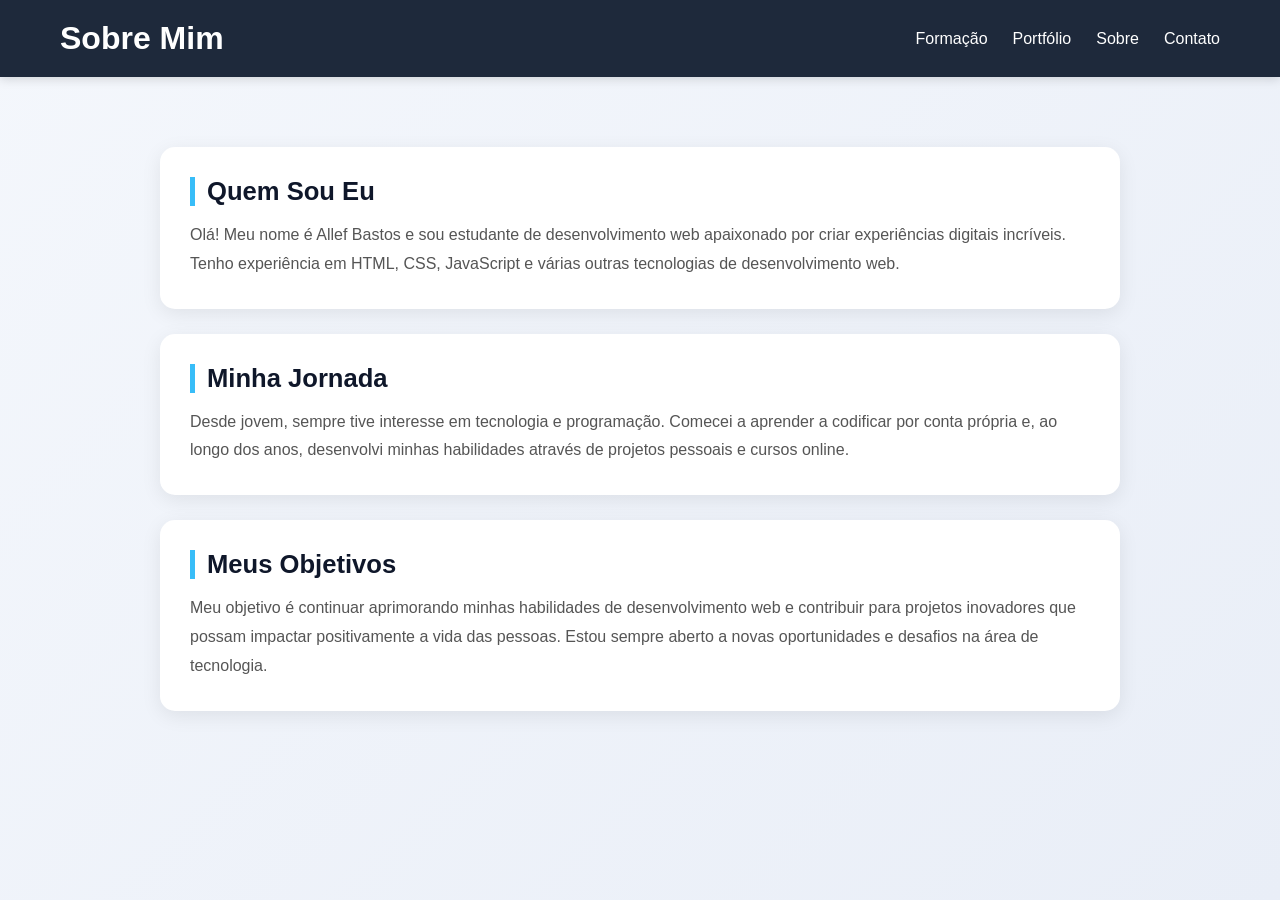
<file: index.html>
<!DOCTYPE html>
<html lang="pt-br">
<head>
    <meta charset="UTF-8">
    <meta name="viewport" content="width=device-width, initial-scale=1.0">
    <link rel="stylesheet" href="sobre.css">
    <title>Sobre</title>
</head>
<body>
    <header class="header">

        <h1>Sobre Mim</h1>

        <nav>
            <ul>
                <li><a href="formacao.html">Formação</a></li>
                <li><a href="portfolio.html">Portfólio</a></li>
                <li><a href="#">Sobre</a></li>
                <li><a href="contato.html">Contato</a></li>
            </ul>
        </nav>

    </header>

    <main class="main">
        <section class="cards-sobre">
            <h2>Quem Sou Eu</h2>
            <p>Olá! Meu nome é Allef Bastos e sou estudante de desenvolvimento web apaixonado por criar experiências digitais incríveis. Tenho experiência em HTML, CSS, JavaScript e várias outras tecnologias de desenvolvimento web.</p>
        </section>

        <section class="cards-sobre">
            <h2>Minha Jornada</h2>
            <p>Desde jovem, sempre tive interesse em tecnologia e programação. Comecei a aprender a codificar por conta própria e, ao longo dos anos, desenvolvi minhas habilidades através de projetos pessoais e cursos online.</p>
        </section>

        <section class="cards-sobre">
            <h2>Meus Objetivos</h2>
            <p>Meu objetivo é continuar aprimorando minhas habilidades de desenvolvimento web e contribuir para projetos inovadores que possam impactar positivamente a vida das pessoas. Estou sempre aberto a novas oportunidades e desafios na área de tecnologia.</p>
        </section>
</body>
</html>
</file>
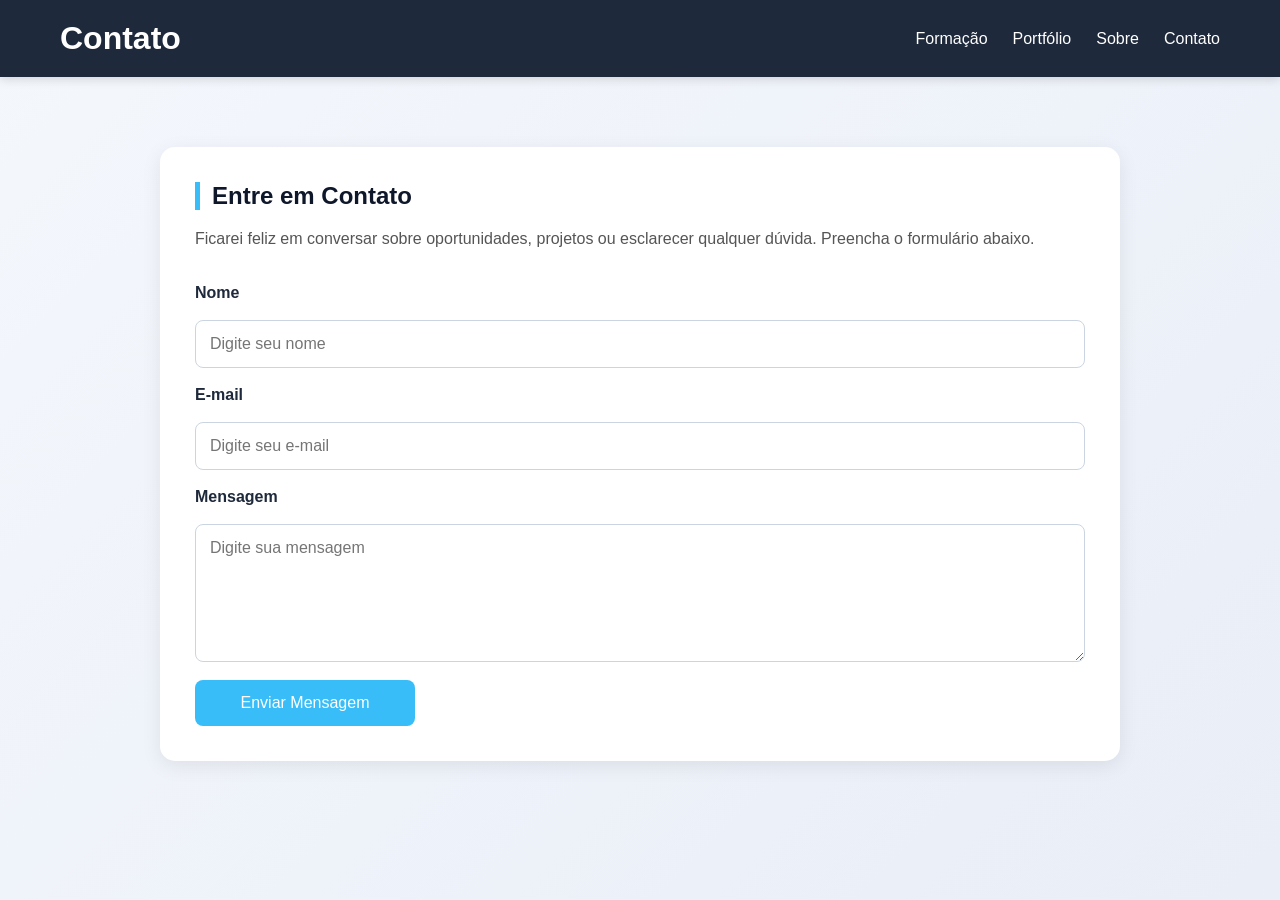
<file: contato.html>
<!DOCTYPE html>
<html lang="pt-br">

<head>
    <meta charset="UTF-8">
    <meta name="viewport" content="width=device-width, initial-scale=1.0">
    <link rel="stylesheet" href="contato.css">
    <title>Contato</title>
</head>

<body>
    <header class="header">
        <h1>Contato</h1>
        <nav>
            <ul>
                <li><a href="formacao.html">Formação</a></li>
                <li><a href="portfolio.html">Portfólio</a></li>
                <li><a href="index.html">Sobre</a></li>
                <li><a href="#">Contato</a></li>
            </ul>
        </nav>
    </header>

    <main class="main">

        <section class="contato">

            <h2>Entre em Contato</h2>

            <p>
                Ficarei feliz em conversar sobre oportunidades, projetos ou
                esclarecer qualquer dúvida. Preencha o formulário abaixo.
            </p>

            <form>

                <label for="nome">Nome</label>
                <input type="text" id="nome" placeholder="Digite seu nome" required>

                <label for="email">E-mail</label>
                <input type="email" id="email" placeholder="Digite seu e-mail" required>

                <label for="mensagem">Mensagem</label>
                <textarea id="mensagem" rows="6" placeholder="Digite sua mensagem" required></textarea>

                <button type="submit">
                    Enviar Mensagem
                </button>

            </form>

        </section>

    </main>
    <script src="script.js"></script>
</body>

</html>
</file>
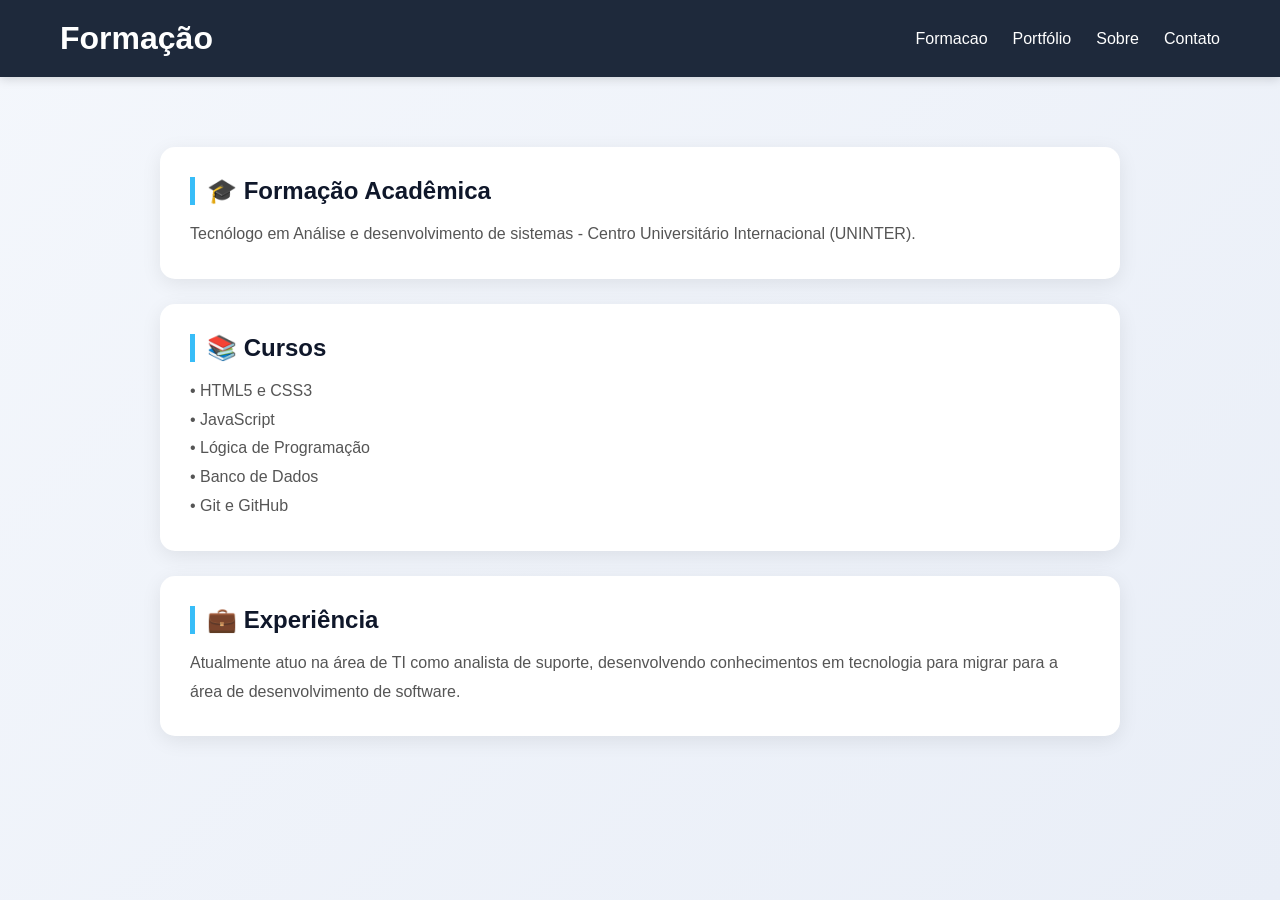
<file: formacao.html>
<!DOCTYPE html>
<html lang="pt-br">
<head>
    <meta charset="UTF-8">
    <meta name="viewport" content="width=device-width, initial-scale=1.0">
    <link rel="stylesheet" href="formacao.css">
    <title>Formação</title>
</head>
<body>
    <header class="header">
        <h1>Formação</h1>
        <nav>
            <ul>
                <li><a href="#">Formacao</a></li>
                <li><a href="portfolio.html">Portfólio</a></li>
                <li><a href="index.html">Sobre</a></li>
                <li><a href="contato.html">Contato</a></li>
            </ul>
        </nav>
    </header>

    <main class="main">

    <section class="card">
        <h2>🎓 Formação Acadêmica</h2>

        <p>
            Tecnólogo em Análise e desenvolvimento de sistemas - Centro Universitário
            Internacional (UNINTER).
        </p>
    </section>

    <section class="card">
        <h2>📚 Cursos</h2>

        <p>
            • HTML5 e CSS3<br>
            • JavaScript<br>
            • Lógica de Programação<br>
            • Banco de Dados<br>
            • Git e GitHub
        </p>
    </section>

    <section class="card">
        <h2>💼 Experiência</h2>

        <p>
            Atualmente atuo na área de TI como analista de suporte,
            desenvolvendo conhecimentos em tecnologia para migrar
            para a área de desenvolvimento de software.
        </p>
    </section>

</main>
</body>
</html>
</file>
<file: sobre.css>
/* Reset */
* {
    margin: 0;
    padding: 0;
    box-sizing: border-box;
}

body {
    font-family: 'Segoe UI', Tahoma, Geneva, Verdana, sans-serif;
    background: linear-gradient(135deg, #f4f7fc, #e9eef7);
    color: #333;
    min-height: 100vh;
}

/* Cabeçalho */
.header {
    display: flex;
    justify-content: space-between;
    align-items: center;
    padding: 20px 60px;
    background: #1e293b;
    color: white;
    box-shadow: 0 2px 10px rgba(0,0,0,0.15);
}

.header h1 {
    font-size: 2rem;
}

.header ul {
    display: flex;
    list-style: none;
    gap: 25px;
}

.header a {
    color: white;
    text-decoration: none;
    font-weight: 500;
    transition: 0.3s;
}

.header a:hover {
    color: #38bdf8;
}

/* Conteúdo */
.main {
    max-width: 1000px;
    margin: 50px auto;
    padding: 20px;
}

/* Cards */
.cards-sobre {
    background: white;
    padding: 30px;
    margin-bottom: 25px;
    border-radius: 15px;
    box-shadow: 0 5px 20px rgba(0,0,0,0.08);
    transition: all 0.3s ease;
    border: none;
}

.cards-sobre:hover {
    transform: translateY(-5px);
    box-shadow: 0 10px 30px rgba(0,0,0,0.15);
}

.cards-sobre h2 {
    color: #0f172a;
    margin-bottom: 15px;
    font-size: 1.6rem;
    border-left: 5px solid #38bdf8;
    padding-left: 12px;
}

.cards-sobre p {
    line-height: 1.8;
    color: #555;
}

/* Responsividade */
@media (max-width: 768px) {
    .header {
        flex-direction: column;
        gap: 15px;
        text-align: center;
    }

    .header ul {
        flex-wrap: wrap;
        justify-content: center;
    }

    .main {
        margin: 20px auto;
    }
}
</file>
<file: contato.css>
/* Reset */

*{
    margin:0;
    padding:0;
    box-sizing:border-box;
}

/* Corpo */

body{
    font-family:'Segoe UI',Tahoma,Geneva,Verdana,sans-serif;
    background:linear-gradient(135deg,#f4f7fc,#e9eef7);
    color:#333;
    min-height:100vh;
}

/* Cabeçalho */

.header{
    display:flex;
    justify-content:space-between;
    align-items:center;
    padding:20px 60px;
    background:#1e293b;
    color:white;
    box-shadow:0 2px 10px rgba(0,0,0,.15);
}

.header h1{
    font-size:2rem;
}

.header ul{
    display:flex;
    gap:25px;
    list-style:none;
}

.header a{
    color:white;
    text-decoration:none;
    transition:.3s;
    font-weight:500;
}

.header a:hover{
    color:#38bdf8;
}

/* Conteúdo */

.main{
    max-width:1000px;
    margin:50px auto;
    padding:20px;
}

/* Card */

.contato{
    background:white;
    padding:35px;
    border-radius:15px;
    box-shadow:0 5px 20px rgba(0,0,0,.08);
    transition:.3s;
}

.contato:hover{
    transform:translateY(-5px);
    box-shadow:0 10px 30px rgba(0,0,0,.15);
}

.contato h2{
    color:#0f172a;
    margin-bottom:15px;
    border-left:5px solid #38bdf8;
    padding-left:12px;
}

.contato p{
    margin-bottom:30px;
    line-height:1.8;
    color:#555;
}

/* Formulário */

form{
    display:flex;
    flex-direction:column;
    gap:18px;
}

label{
    font-weight:600;
    color:#1e293b;
}

input,
textarea{
    width:100%;
    padding:14px;
    border:1px solid #cbd5e1;
    border-radius:8px;
    font-size:16px;
    transition:.3s;
    font-family:inherit;
}

input:focus,
textarea:focus{
    outline:none;
    border-color:#38bdf8;
    box-shadow:0 0 8px rgba(56,189,248,.3);
}

textarea{
    resize:vertical;
}

button{
    width:220px;
    padding:14px;
    border:none;
    border-radius:8px;
    background:#38bdf8;
    color:white;
    font-size:16px;
    cursor:pointer;
    transition:.3s;
}

button:hover{
    background:#0284c7;
}

/* Responsividade */

@media(max-width:768px){

    .header{
        flex-direction:column;
        gap:15px;
        text-align:center;
    }

    .header ul{
        flex-wrap:wrap;
        justify-content:center;
    }

    .main{
        margin:20px auto;
    }

    button{
        width:100%;
    }

}
</file>
<file: formacao.css>
/* Reset */
*{
    margin:0;
    padding:0;
    box-sizing:border-box;
}

body{
    font-family:'Segoe UI',sans-serif;
    background:linear-gradient(135deg,#f4f7fc,#e9eef7);
    color:#333;
    min-height:100vh;
}

/* Cabeçalho */

.header{
    display:flex;
    justify-content:space-between;
    align-items:center;
    padding:20px 60px;
    background:#1e293b;
    color:#fff;
    box-shadow:0 2px 10px rgba(0,0,0,.15);
}

.header ul{
    display:flex;
    gap:25px;
    list-style:none;
}

.header a{
    text-decoration:none;
    color:white;
    transition:.3s;
}

.header a:hover{
    color:#38bdf8;
}

/* Conteúdo */

.main{
    max-width:1000px;
    margin:50px auto;
    padding:20px;
}

/* Cards */

.card{
    background:white;
    padding:30px;
    margin-bottom:25px;
    border-radius:15px;
    box-shadow:0 5px 20px rgba(0,0,0,.08);
    transition:.3s;
}

.card:hover{
    transform:translateY(-5px);
    box-shadow:0 10px 30px rgba(0,0,0,.15);
}

.card h2{
    color:#0f172a;
    margin-bottom:15px;
    border-left:5px solid #38bdf8;
    padding-left:12px;
}

.card p{
    color:#555;
    line-height:1.8;
}

/* Responsivo */

@media(max-width:768px){

    .header{
        flex-direction:column;
        gap:15px;
    }

    .header ul{
        flex-wrap:wrap;
        justify-content:center;
    }

}
</file>
